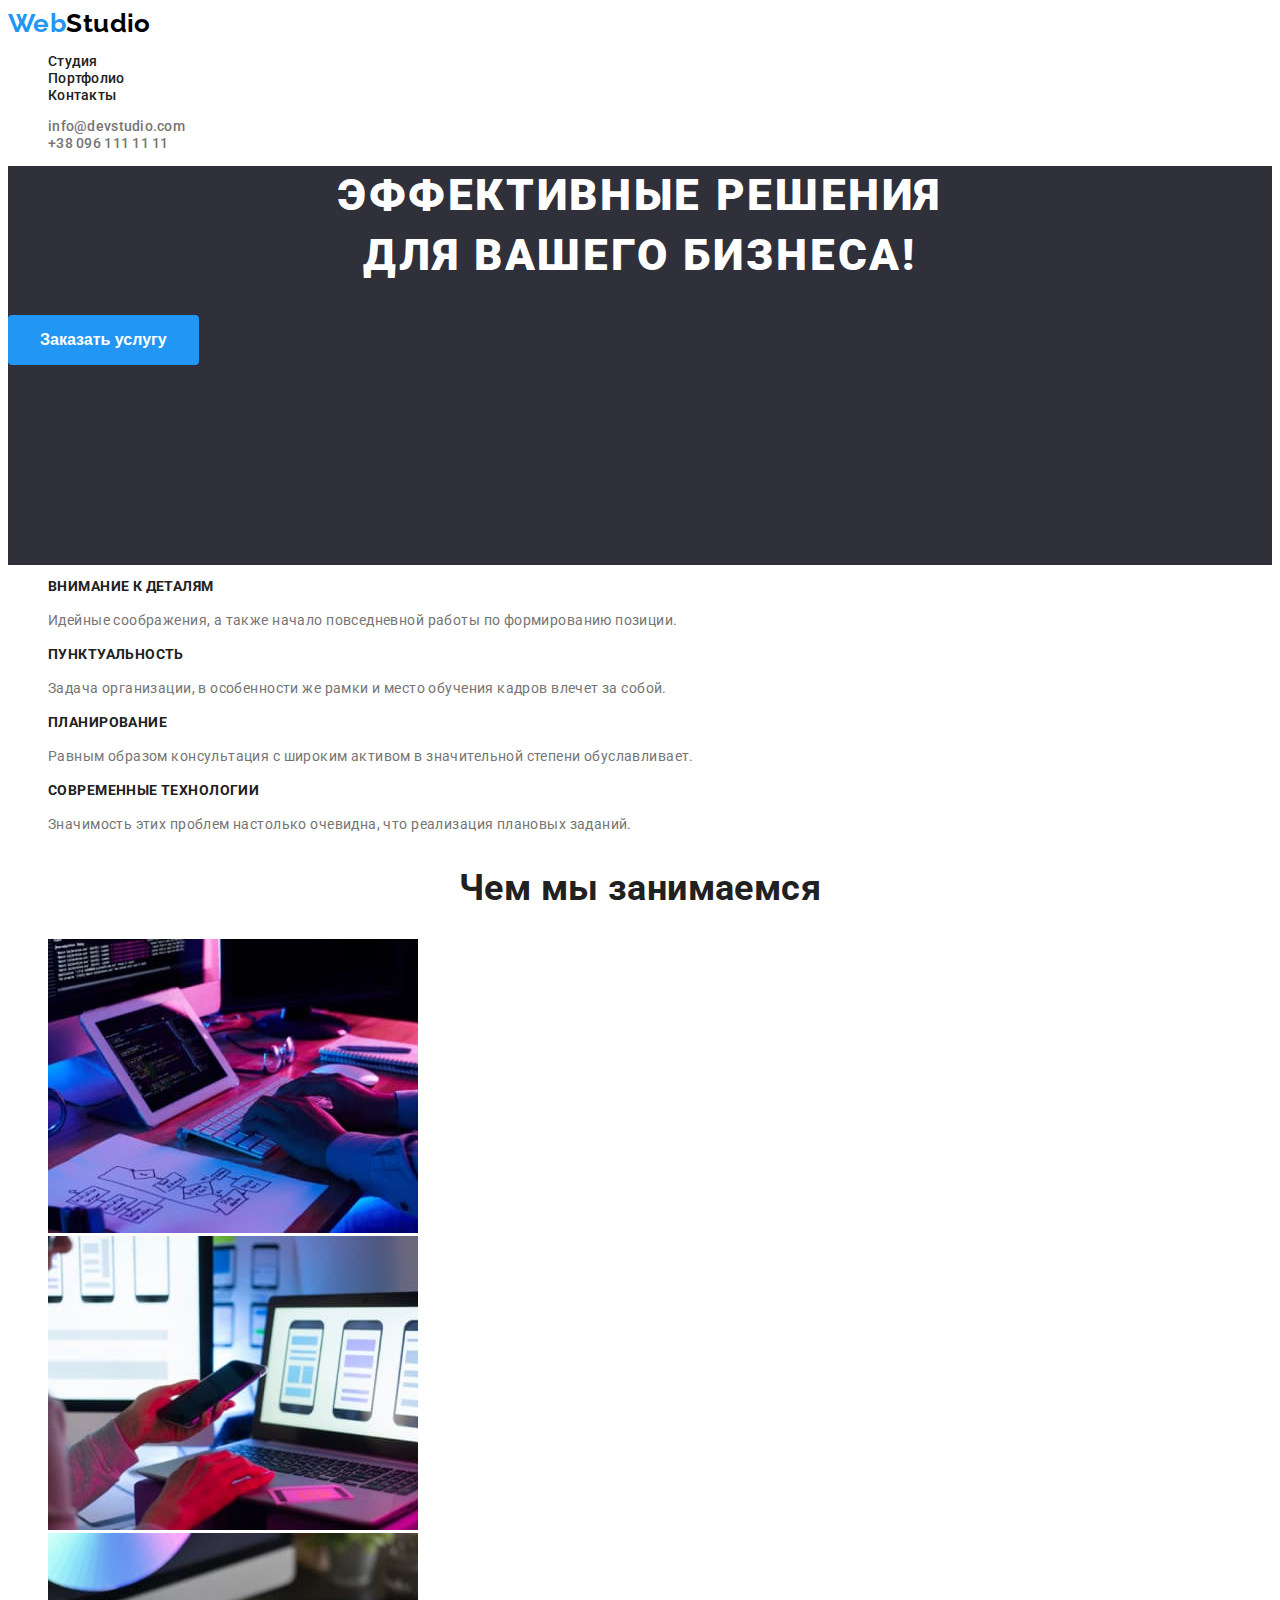
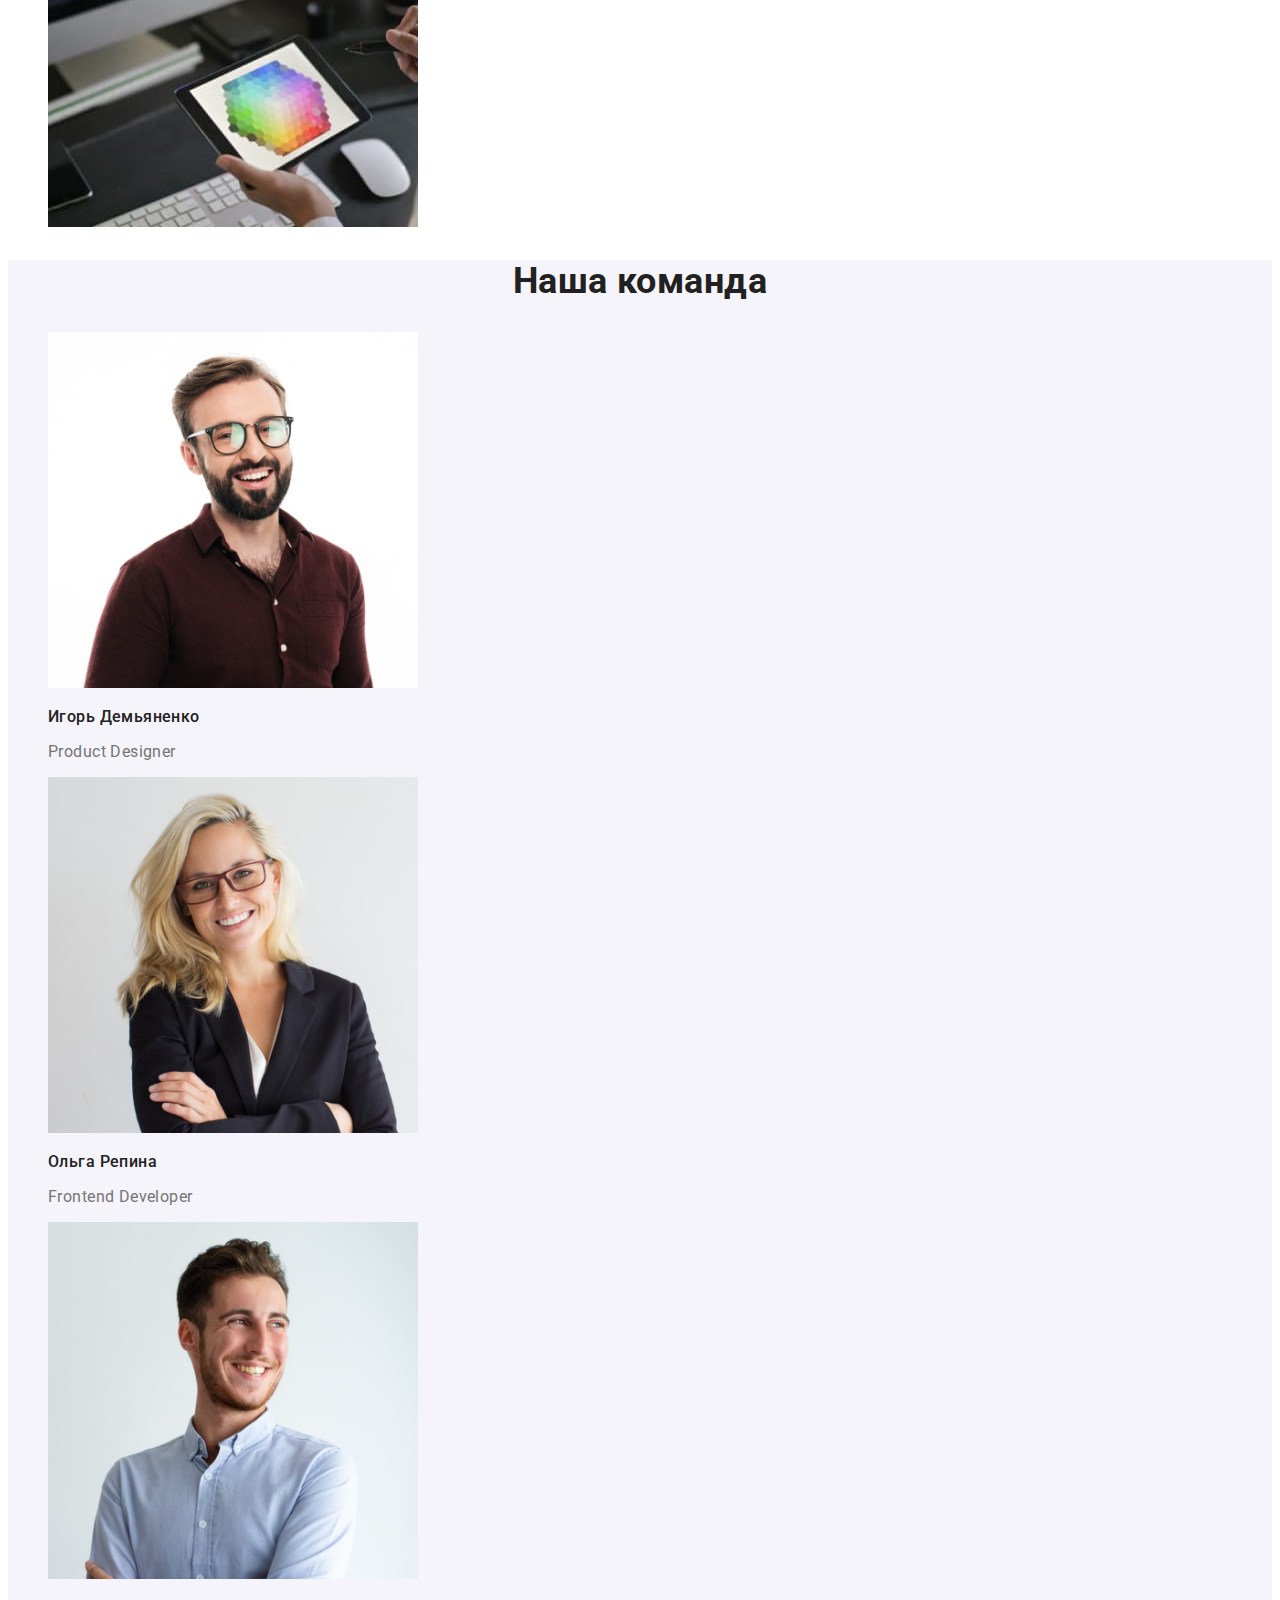
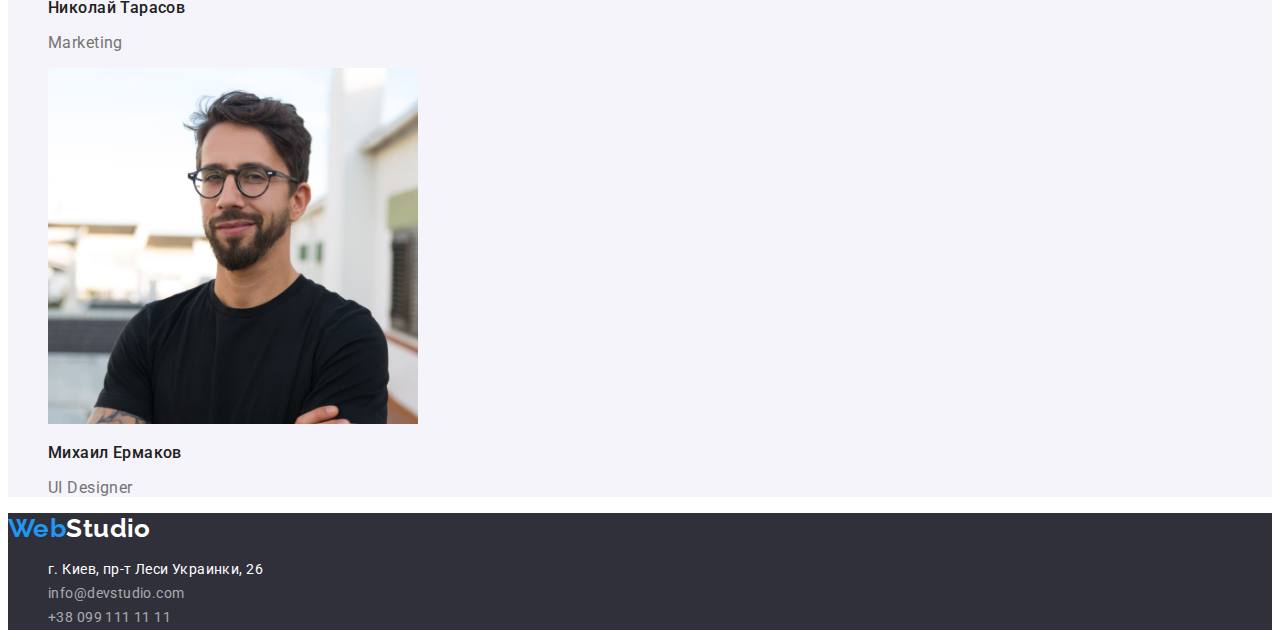
<file: index.html>
<!DOCTYPE html>
<html lang="ru">

<head>
    <meta charset="UTF-8">
    <meta http-equiv="X-UA-Compatible" content="IE=edge">
    <meta name="viewport" content="width=device-width, initial-scale=1.0">
    <title>Web Studio</title>
    <link rel="stylesheet" href="./css/styles.css" />
    <link rel="preconnect" href="https://fonts.googleapis.com">
    <link rel="preconnect" href="https://fonts.gstatic.com" crossorigin>
    <link href="https://fonts.googleapis.com/css2?family=Raleway:wght@700&family=Roboto:wght@400;500;700;900&display=swap"
        rel="stylesheet">
</head>

<body>

    <!--шапка сторінки-->
    <header>
        <div class="main-menu">
            
            <!--навігація по сайту/ головне меню-->
            <nav class="nav-menu">

                <!--логотип-посилання-->
                <a class="link logo-text" href="./index.html" id="top">Web<span class="top-logo-text">Studio</span></a>

                <ul class="list main-nav">
                    <li><a class="link nav-link" href="#Studio">Студия</a></li>   <!--посилання на якір з інф. про студію-->
                    <li><a class="link nav-link" href="./portfolio.html">Портфолио</a></li>               <!--посилання на сторінку з портфоліо-->
                    <li><a class="link nav-link" href="#Contacts">Контакты</a></li>                       <!--посилання на якір контантів/футер сторінки -->
                </ul>
            </nav>
           
            <ul class="list">
                <li><a class="link contact-link" href="mailto:info@devstudio.com">info@devstudio.com</a></li>
                <li><a class="link contact-link" href="tel:+380961111111">+38 096 111 11 11</a></li>
            </ul>

        </div>
    </header>

    <main>

        <!--секція з кнопкою замовлення послуги-->
        <section class="hero">

            <h1 class="hero-title">Эффективные решения для вашего бизнеса!</h1>

            <button class="hero-btn" type="button"> Заказать услугу</button>

        </section>


        <!--секція з основною інформацією про веб-студію-->
        <section class="description">
            <h2 class="visually-hidden">Методы работы нашей веб-студии</h2>
            <!-- контейнер з текстовими блоками-->
            <div class="">
                <ul class="list">
                    <li>
                        <h3 class="description-title">Внимание к деталям</h3>
                        <p class="description-text">
                            Идейные соображения, а также начало повседневной работы по формированию позиции.
                        </p>
                    </li>

                    <li>
                        <h3 class="description-title">Пунктуальность</h3>
                        <p class="description-text">
                           Задача организации, в особенности же рамки и место обучения кадров влечет за собой.
                        </p>
                    </li>

                    <li>
                        <h3 class="description-title">Планирование</h3>
                        <p class="description-text">
                            Равным образом консультация с широким активом в значительной степени обуславливает.
                        </p>
                    </li>

                    <li>
                        <h3 class="description-title">Современные технологии</h3>
                        <p class="description-text">
                            Значимость этих проблем настолько очевидна, что реализация плановых заданий.
                        </p>
                    </li>
                    
                </ul>
            </div>
        </section>

        <!--контейнер з зображеннями-->
        <section>
            <div>
                <h2 class="section-title">Чем мы занимаемся</h2>
                <ul class="list">
                    <li><img src="./images/image1.jpg" alt="рабочий стол" width="370"></li>
                    <li><img src="./images/image2.jpg" alt="экран ноутбука" width="370"></li>
                    <li><img src="./images/image3.jpg" alt="планшет" width="370"></li>
                </ul>
            </div>
        </section>


        <!--секція з інформацією про персонал веб-студії-->
        <section class="team">
            <h2 class="section-title">Наша команда</h2>

            <ul class="list">
                <li>
                    <img src="./images/card1.jpg" alt="Игорь Демьяненко. Product Designer" width="370">
                    <h3 class="team-name">Игорь Демьяненко</h3>
                    <p class="team-position" lang="en">Product Designer</p>
                </li>

                <li>
                    <img src="./images/card2.jpg" alt="Ольга Репина. Frontend Developer" width="370">
                    <h3 class="team-name">Ольга Репина</h3>
                    <p class="team-position" lang="en">Frontend Developer</p>
                </li>

                <li>
                    <img src="./images/card3.jpg" alt="Николай Тарасов. Marketing" width="370">
                    <h3 class="team-name">Николай Тарасов</h3>
                    <p class="team-position" lang="en">Marketing</p>
                </li>

                <li>
                    <img src="./images/card4.jpg" alt="Михаил Ермаков. UI Designer" width="370">
                    <h3 class="team-name">Михаил Ермаков</h3>
                    <p class="team-position" lang="en">UI Designer</p>
                </li>
            </ul>

        </section>

    </main>

    <!--контактна інформація-->
    <footer>
        <div class="footer-section">
            <!--логотип-посилання-->
            <a class="link logo-text" href="#top">Web<span class="footer-logo-text">Studio</span></a>
    
            <address id="Contacts">
                <ul class="list">
                    <li>
                        <a class="link post-address"
                            href="https://www.google.com/maps/place/%D0%B1%D1%83%D0%BB.+%D0%9B%D0%B5%D1%81%D0%B8+%D0%A3%D0%BA%D1%80%D0%B0%D0%B8%D0%BD%D0%BA%D0%B8,+26,+%D0%9A%D0%B8%D0%B5%D0%B2,+02000/@50.4265841,30.5361971,17z/data=!4m13!1m7!3m6!1s0x40d4cf0e033ecbe9:0x57a4dffefec77da0!2z0LHRg9C7LiDQm9C10YHQuCDQo9C60YDQsNC40L3QutC4LCAyNiwg0JrQuNC10LIsIDAyMDAw!3b1!8m2!3d50.4265807!4d30.5383858!3m4!1s0x40d4cf0e033ecbe9:0x57a4dffefec77da0!8m2!3d50.4265807!4d30.5383858">
                            г. Киев, пр-т Леси Украинки, 26</a>
                    </li>
                    <li>
                        <a class="link footer-contacts-text" href="mailto:info@devstudio.com">info@devstudio.com</a>
                    </li>
                    <li>
                        <a class="link footer-contacts-text" href="tel:+380991111111">+38 099 111 11 11</a>
                    </li>
                </ul>
            </address>
        </div>
    </footer>

</body>

</html>
</file>
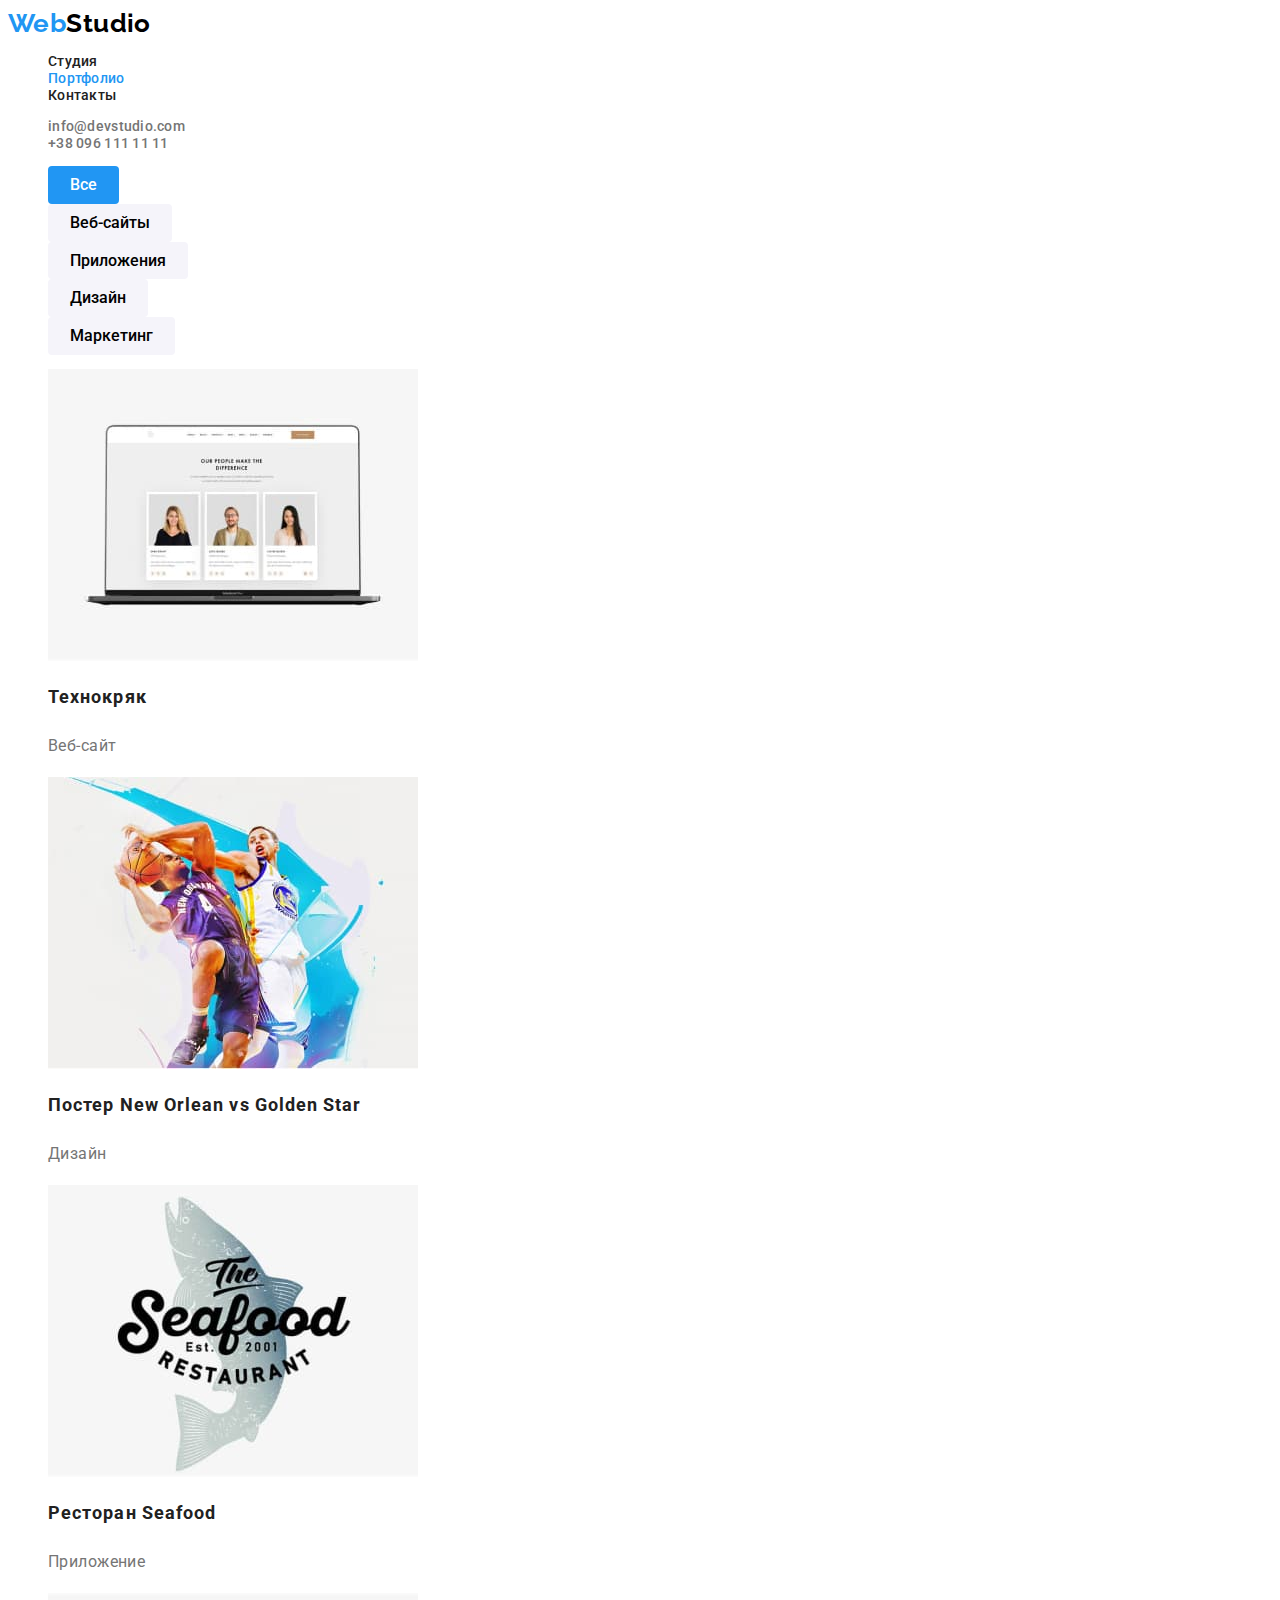
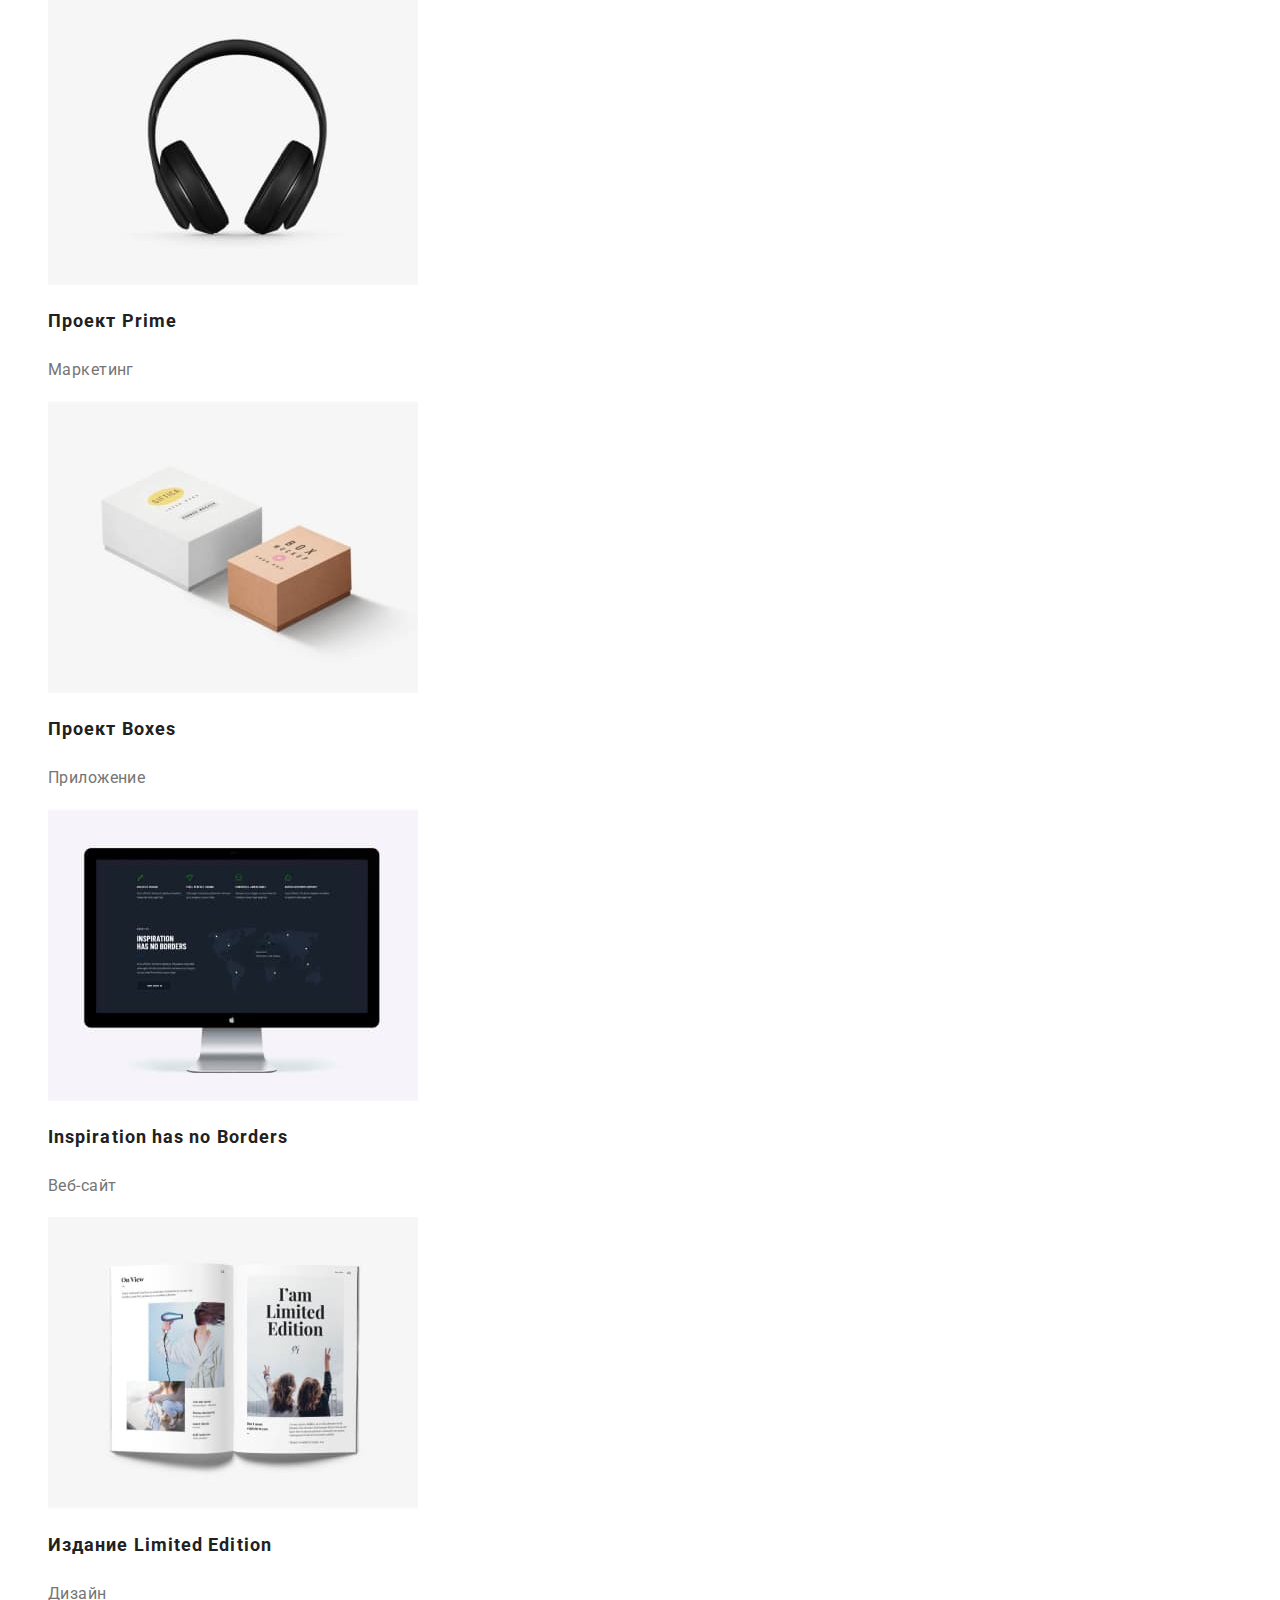
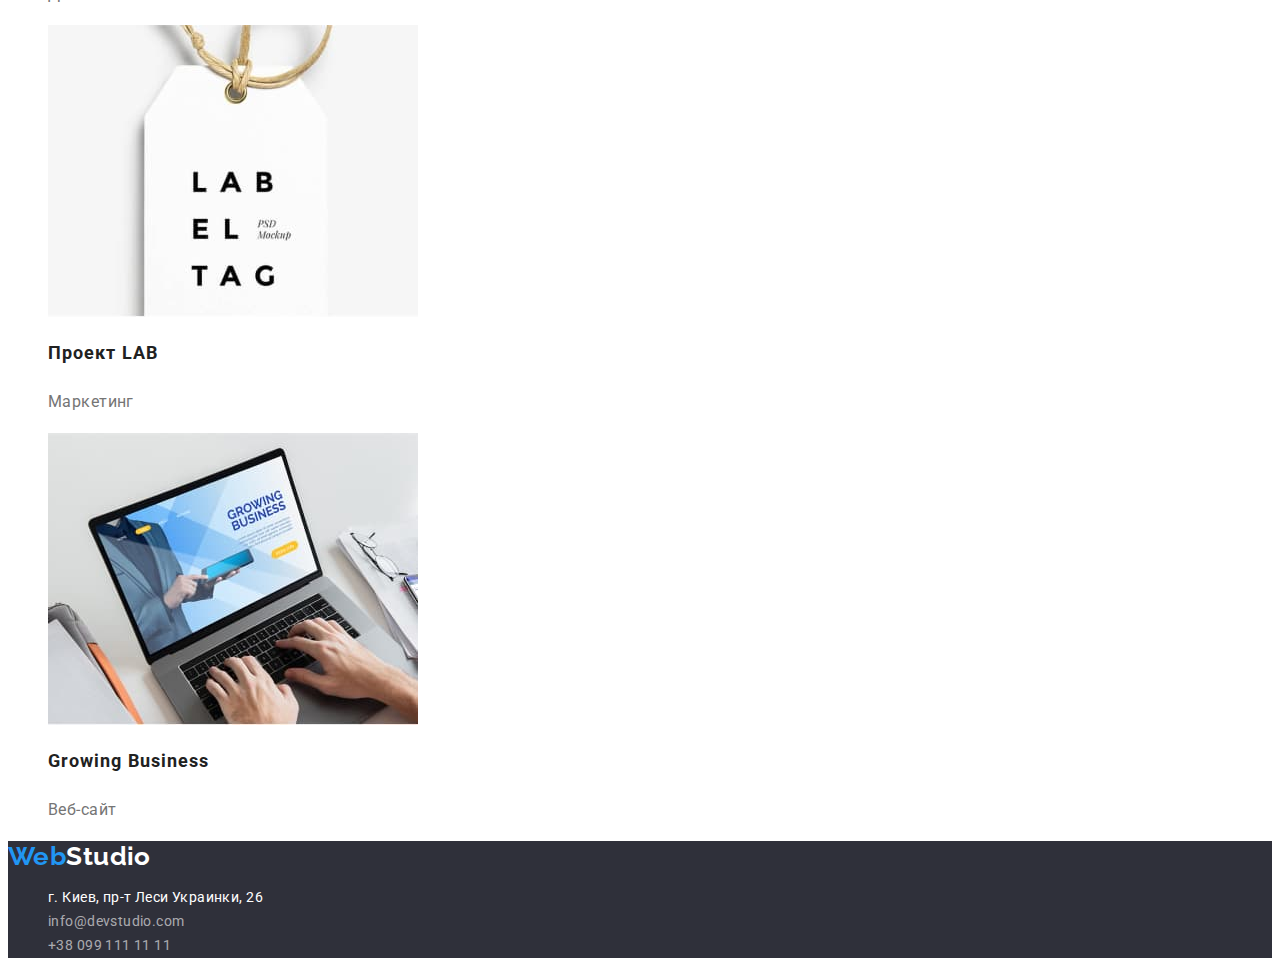
<file: portfolio.html>
<!DOCTYPE html>
<html lang="ru">

<head>
    <meta charset="UTF-8">
    <meta http-equiv="X-UA-Compatible" content="IE=edge">
    <meta name="viewport" content="width=device-width, initial-scale=1.0">
    <title>Web Studio</title>
    <link rel="stylesheet" href="./css/styles.css" />
    <link rel="preconnect" href="https://fonts.googleapis.com">
    <link rel="preconnect" href="https://fonts.gstatic.com" crossorigin>
    <link href="https://fonts.googleapis.com/css2?family=Raleway:wght@700&family=Roboto:wght@400;500;700;900&display=swap"
        rel="stylesheet">
    </head>

<body>

    <!--шапка сторінки-->
<header>
        <div class="main-menu">
            
            <nav class="nav-menu">

                <a class="link logo-text" href="./index.html" id="top">Web<span class="top-logo-text">Studio</span></a>

                <ul class="list main-nav">
                    <li><a class="link nav-link" href="./index.html">Студия</a></li>
                    <li><a class="link current" href="#Portfolio">Портфолио</a></li>
                    <li><a class="link nav-link" href="#Contacts">Контакты</a></li>
                </ul>
            </nav>
           
            <ul class="list">
                <li><a class="link contact-link" href="mailto:info@devstudio.com">info@devstudio.com</a></li>
                <li><a class="link contact-link" href="tel:+380961111111">+38 096 111 11 11</a></li>
            </ul>

        </div>
    </header>


    <main>
        <section>
            <h1 class="visually-hidden">Портфолио</h1>
                            
            <ul class="list">
                <li><button class="filter-button active" type="button">Все</button></li>
                <li><button class="filter-button" type="button">Веб-сайты</button></li>
                <li><button class="filter-button" type="button">Приложения</button></li>
                <li><button class="filter-button" type="button">Дизайн</button></li>
                <li><button class="filter-button" type="button">Маркетинг</button></li>
            </ul>
            
            <ul class="list portfolio-list">
                <li>
                    <img src="./images/portfolio1.jpg" alt="интернет-магазин на экране ноутбука" width="370">
                    <h2 class="portfolio-title">Технокряк</h2>
                    <p class="portfolio-description">Веб-сайт</p>
                </li>
                <li>
                    <img src="./images/portfolio2.jpg" alt="постер баскетбольного матча" width="370">
                    <h2 class="portfolio-title">Постер <span lang="en">New Orlean vs Golden Star</span></h2>
                    <p class="portfolio-description">Дизайн</p>
                </li>
                <li>
                    <img src="./images/portfolio3.jpg" alt="название ресторана на фоне изображения рыбы" width="370">
                    <h2 class="portfolio-title">Ресторан <span lang="en">Seafood</span></h2>
                    <p class="portfolio-description">Приложение</p>
                </li>
                <li>
                    <img src="./images/portfolio4.jpg" alt="наушники" width="370">
                    <h2 class="portfolio-title">Проект <span lang="en">Prime</span></h2>
                    <p class="portfolio-description">Маркетинг</p>
                </li>
                <li>
                    <img src="./images/portfolio5.jpg" alt="2 коробочки разного размера" width="370">
                    <h2 class="portfolio-title">Проект <span lang="en">Boxes</span></h2>
                    <p class="portfolio-description">Приложение</p>
                </li>
                <li>
                    <img src="./images/portfolio6.jpg" alt="моноблок с демонстрацией сайта" width="370">
                    <h2 class="portfolio-title" lang="en">Inspiration has no Borders</h2>
                    <p class="portfolio-description">Веб-сайт</p>
                </li>
                <li>
                    <img src="./images/portfolio7.jpg" alt="разворот открытой книги с иллюстрациями" width="370">
                    <h2 class="portfolio-title">Издание <span lang="en">Limited Edition</span></h2>
                    <p class="portfolio-description">Дизайн</p>
                </li>
                <li>
                    <img src="./images/portfolio8.jpg" alt="ярлык с надписью LAB EL TAG" width="370">
                    <h2 class="portfolio-title">Проект <span lang="en">LAB</span></h2>
                    <p class="portfolio-description">Маркетинг</p>
                </li>
                <li>
                    <img src="./images/portfolio9.jpg" alt="работа руками на нетбуке" width="370">
                    <h2 class="portfolio-title" lang="en">Growing Business</h2>
                    <p class="portfolio-description">Веб-сайт</p>
                </li>
            </ul>
        </section>
    </main>

    <!--контактна інформація-->
    <footer>
        <div class="footer-section">
            <!--логотип-посилання-->
            <a class="link logo-text" href="#top">Web<span class="footer-logo-text">Studio</span></a>
    
            <address id="Contacts">
                <ul class="list">
                    <li>
                        <a class="link post-address"
                            href="https://www.google.com/maps/place/%D0%B1%D1%83%D0%BB.+%D0%9B%D0%B5%D1%81%D0%B8+%D0%A3%D0%BA%D1%80%D0%B0%D0%B8%D0%BD%D0%BA%D0%B8,+26,+%D0%9A%D0%B8%D0%B5%D0%B2,+02000/@50.4265841,30.5361971,17z/data=!4m13!1m7!3m6!1s0x40d4cf0e033ecbe9:0x57a4dffefec77da0!2z0LHRg9C7LiDQm9C10YHQuCDQo9C60YDQsNC40L3QutC4LCAyNiwg0JrQuNC10LIsIDAyMDAw!3b1!8m2!3d50.4265807!4d30.5383858!3m4!1s0x40d4cf0e033ecbe9:0x57a4dffefec77da0!8m2!3d50.4265807!4d30.5383858">
                            г. Киев, пр-т Леси Украинки, 26</a>
                    </li>
                    <li>
                        <a class="link footer-contacts-text" href="mailto:info@devstudio.com">info@devstudio.com</a>
                    </li>
                    <li>
                        <a class="link footer-contacts-text" href="tel:+380991111111">+38 099 111 11 11</a>
                    </li>
                </ul>
            </address>
        </div>
    </footer>

</body>

</html>
</file>
<file: css/styles.css>
:root {
    /*шрифти*/
    --main-font: Roboto, san-serif;

    /*кольори*/
    /*кольори фону*/
    --main-light: #ffffff; /*основний фон обох сторінок*/
    --main-dark: #2F303A; /*фон футера*/
    --secondary-dark: #F5F4FA; /*фон секції команди та кнопок на аркуші з портфоліо*/
    
    /*кольори шрифтів*/
    --main-font-color: #212121; /*колір заголовків*/
    --secondary-font-color: #757575; /*колір абзаців*/
    --accent-color: #2196F3; /*кольор логотипу та головних кнопок*/
    --header-logo-font-color: #000; /*колір у логотипі хедера*/
    --footer-contacts-font: rgba(255, 255, 255, 0.6);
}


/*глобальні стилі*/
body {
    font-family: var(--main-font);
    color: var(--main-font-color);
    font-size: 14px;
    background-color: var(--main-light);
    letter-spacing: 0.03em;
        
}

/*вимикнення маркерів у списках*/
.list {
    list-style-type: none; 
    
}                     

/*вимкнення підкреслення у посиланнях*/

.link {
    text-decoration: none;
 }
 
/*
.main-menu {
    display: flex;
}

.nav-menu {
    display: flex;
}
*/

.logo-text {
    font-family: Raleway;
    font-weight: 700;
    font-size: 26px;
    color: var(--accent-color);
    line-height: 1.19;


    /*height: 31px;
    width: 145px;
    margin: 24px 0 25px 215px;*/
}

.top-logo-text {
    color: var(--header-logo-font-color);
}

.footer-logo-text {
    color: var(--main-light);
}

.hero-btn {
    cursor: pointer;
    color:var(--main-light);
    background-color: var(--accent-color);
    font-weight: 700;
    font-size: 16px;
    line-height: 1.88;
    padding: 10px 32px;
    border: none;
    border-radius: 4px;
    margin: 0px auto 200px;
    align: center;
}

.filter-button {
    cursor: pointer;
    background-color: var(--secondary-dark);
    font-weight: 500;
    font-size: 16px;
    line-height: 1.62;
    padding: 6px 22px;
    border: none;
    border-radius: 4px;
    font-family: inherit;
}

.filter-button:hover {
    background-color: var(--accent-color);
    color: var(--main-light);
}

.filter-button:focus {
    background-color: var(--accent-color);
    color: var(--main-light);
}

.active {
    background-color: var(--accent-color);
    color: var(--main-light);
}

.current {
    font-weight: 500;
    line-height: 1.14;
    color: var(--accent-color);
    letter-spacing: 0.02em;
}


.nav-link, .contact-link {
    font-weight: 500;
    line-height: 1.14;
    color: var(--main-font-color);
    letter-spacing: 0.02em;
    
    /*
    margin-bottom:32px;
    margin-right: 50px;
    */
}

.nav-link:hover {
    color: var(--accent-color);
}

.nav-link:focus {
    color: var(--accent-color);
}

#Contacts {
    font-style: normal;
}

.contact-link {
    color: var(--secondary-font-color);
}

.contact-link:hover {
    color: var(--accent-color);
}

.contact-link:focus {
    color: var(--accent-color);
}

.section-title {
    font-size: 36px;
    line-height: 1.17;

    text-align: center;
    
}

.hero-title {
    color: var(--main-light);
    font-weight: 900;
    font-size: 44px;
    line-height: 1.36;
    letter-spacing: 0.06em;
    text-transform: uppercase;
  
    text-align: center;
    
    margin: 0 auto 30px;
    width: 696px;
}

.hero {
    background-color: var(--main-dark);
}

.team {
    background-color: var(--secondary-dark);
}

.description-title {
    font-size: 14px;
    line-height: 1.14;
    text-transform: uppercase;
}

.description-text {
    color: var(--secondary-font-color);
    line-height: 1.71;
}

.team-name {
    font-weight: 500;
    font-size: 16px;
    line-height: 1.19;
}

.team-position {
    color: var(--secondary-font-color);
    font-size: 16px;
    line-height: 1.19;

}

.footer-section {
    background-color: var(--main-dark);
}

.post-address {
    color: var(--main-light);
    line-height: 1.71;
}

.post-address:hover {
    color: var(--accent-color);
}

.post-address:focus {
    color: var(--accent-color);
}

.footer-contacts-text {
    color: var(--footer-contacts-font);
    line-height: 1.71;
}

.footer-contacts-text:hover {
    color: var(--accent-color);
}

.footer-contacts-text:focus {
    color: var(--accent-color);
}

.portfolio-title {
    font-size: 18px;
    line-height: 2;
    letter-spacing: 0.06em;
}

.portfolio-description {
    color: var(--secondary-font-color);
    font-size: 16px;
    line-height: 1.88;
}


.visually-hidden {
    position: absolute;
    width: 1px;
    height: 1px;
    margin: -1px;
    border: 0;
    padding: 0;

    white-space: nowrap;
    clip-path: inset(100%);
    clip: rect(0 0 0 0);
    overflow: hidden;
}



/*
.main-nav {
    display: flex;
}

.filter-button+.filter-button {
    margin-left: 8px;
}

*/
</file>
